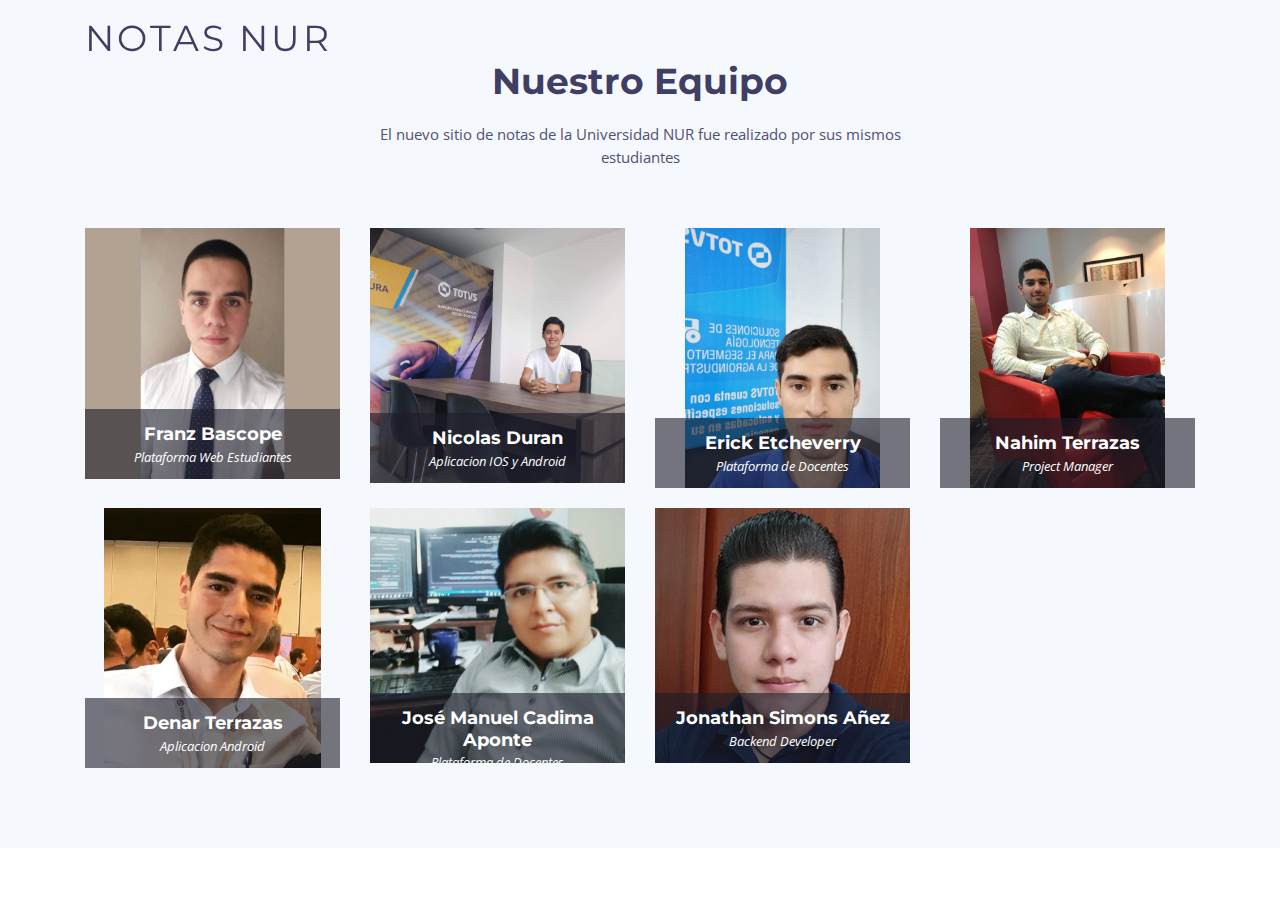
<file: Equipo/index.html>
<!DOCTYPE html>
<html lang="en">

<head>
    <meta charset="utf-8" />
    <title>Equipo</title>
    <meta content="width=device-width, initial-scale=1.0" name="viewport" />
    <meta content="" name="keywords" />
    <meta content="" name="description" />

    <!-- Favicons -->
    <link rel="icon" type="image/png" href="img/nur.png" />
    <link href="img/apple-touch-icon.png" rel="apple-touch-icon" />

    <!-- Google Fonts -->
    <link href="https://fonts.googleapis.com/css?family=Open+Sans:300,300i,400,400i,500,600,700,700i|Montserrat:300,400,500,600,700" rel="stylesheet" />

    <!-- Bootstrap CSS File -->
    <link href="lib/bootstrap/css/bootstrap.min.css" rel="stylesheet" />

    <!-- Libraries CSS Files -->
    <link href="lib/font-awesome/css/font-awesome.min.css" rel="stylesheet" />
    <link href="lib/animate/animate.min.css" rel="stylesheet" />
    <link href="lib/ionicons/css/ionicons.min.css" rel="stylesheet" />
    <link href="lib/owlcarousel/assets/owl.carousel.min.css" rel="stylesheet" />
    <link href="lib/lightbox/css/lightbox.min.css" rel="stylesheet" />

    <!-- Main Stylesheet File -->
    <link href="css/style.css" rel="stylesheet" />

    <!-- =======================================================
    Theme Name: Rapid
    Theme URL: https://bootstrapmade.com/rapid-multipurpose-bootstrap-business-template/
    Author: BootstrapMade.com
    License: https://bootstrapmade.com/license/
  ======================================================= -->
</head>

<body>
    <!--==========================
  Header
  ============================-->
    <header id="header">
        <div class="container">
            <div class="logo float-left">
                <!-- Uncomment below if you prefer to use an image logo -->
                <h1 class="text-light">
                    <a href="#intro" class="scrollto"><span>Notas NUR</span></a>
                </h1>
                <!-- <a href="#header" class="scrollto"><img src="img/logo.png" alt="" class="img-fluid"></a> -->
            </div>
            <!-- .main-nav -->
        </div>
    </header>
    <!-- #header -->

    <!--==========================
    Intro Section
  ============================-->
    <!-- #intro -->

    <main id="main">
        <!--==========================
      Team Section
    ============================-->
        <section id="team" class="section-bg">
            <div class="container">
                <div class="section-header">
                    <h3>Nuestro Equipo</h3>
                    <p>
                        El nuevo sitio de notas de la Universidad NUR fue realizado por sus mismos estudiantes
                    </p>
                </div>

                <div class="row">
                    <div class="col-lg-3 col-md-6 wow fadeInUp">
                        <div class="member">
                            <img src="img/franz2.jpeg" style="max-height: 260px" class="img-fluid" alt="" />
                            <div class="member-info">
                                <div class="member-info-content">
                                    <h4>Franz Bascope</h4>
                                    <span>Plataforma Web Estudiantes</span>
                                    <div class="social">
                                        <a href="mailto:franzbascope123@gmail.com"><i class="fa fa-google-plus"></i
                      ></a>
                                        <a href="https://bo.linkedin.com/in/franz-bascop%C3%A9-jord%C3%A1n-895329185"><i class="fa fa-linkedin"></i
                      ></a>
                                    </div>
                                </div>
                            </div>
                        </div>
                    </div>

                    <div class="col-lg-3 col-md-6 wow fadeInUp" data-wow-delay="0.1s">
                        <div class="member">
                            <img src="img/nico2.jpg" style="max-height: 300px" class="img-fluid" alt="" />
                            <div class="member-info">
                                <div class="member-info-content">
                                    <h4>Nicolas Duran</h4>
                                    <span>Aplicacion IOS y Android</span>
                                    <div class="social">
                                        <a href="mailto:kevinduran@outlook.com"><i class="fa fa-google-plus"></i
                      ></a>
                                    </div>
                                </div>
                            </div>
                        </div>
                    </div>

                    <div class="col-lg-3 col-md-6 wow fadeInUp" data-wow-delay="0.2s">
                        <div class="member">
                            <img src="img/erick.jpeg" style="max-height: 260px" class="img-fluid" alt="" />
                            <div class="member-info">
                                <div class="member-info-content">
                                    <h4>Erick Etcheverry</h4>
                                    <span>Plataforma de Docentes</span>
                                    <div class="social">
                                        <a href="mailto:sc.etcheverryco@gmail.com"><i class="fa fa-google-plus"></i
                      ></a>
                                        <a href="https://www.linkedin.com/in/erick-etcheverry-b5a262124"><i class="fa fa-linkedin"></i
                      ></a>
                                    </div>
                                </div>
                            </div>
                        </div>
                    </div>

                    <div class="col-lg-3 col-md-6 wow fadeInUp" data-wow-delay="0.3s">
                        <div class="member">
                            <img src="img/nahim.jpeg" style="max-height: 260px" class="img-fluid" alt="" />
                            <div class="member-info">
                                <div class="member-info-content">
                                    <h4>Nahim Terrazas</h4>
                                    <span>Project Manager</span>
                                    <div class="social">
                                        <a href="mailto:nahim.parada@totvs.com.br"><i class="fa fa-google-plus"></i
                      ></a>
                                        <a href="https://www.linkedin.com/in/nahim-dhaney-terrazas-parada-3b4b14139"><i class="fa fa-linkedin"></i
                      ></a>
                                    </div>
                                </div>
                            </div>
                        </div>
                    </div>
                    <div class="col-lg-3 col-md-6 wow fadeInUp" data-wow-delay="0.3s">
                        <div class="member">
                            <img src="img/denar.jpeg" style="max-height: 260px;" class="img-fluid" alt="" />
                            <div class="member-info">
                                <div class="member-info-content">
                                    <h4>Denar Terrazas</h4>
                                    <span>Aplicacion Android</span>
                                    <div class="social">
                                        <a href="mailto:denartp@gmail.com"><i class="fa fa-google-plus"></i
                      ></a>
                                        <a href="https://www.linkedin.com/in/denar-terrazas-parada-b4897317b/"><i class="fa fa-linkedin"></i
                      ></a>
                                    </div>
                                </div>
                            </div>
                        </div>
                    </div>
                    <div class="col-lg-3 col-md-6 wow fadeInUp" data-wow-delay="0.3s">
                        <div class="member">
                            <img src="img/cadima2.jpeg" style="max-height: 260px;" class="img-fluid" alt="" />
                            <div class="member-info">
                                <div class="member-info-content">
                                    <h4>José Manuel Cadima Aponte</h4>
                                    <span>Plataforma de Docentes</span>
                                    <div class="social">
                                        <a href="mailto:jose75684847@gmail.com"><i class="fa fa-google-plus"></i
                      ></a>
                                        <a href="https://www.linkedin.com/in/jos%C3%A9-manuel-cadima-aponte-a070a4185/"><i class="fa fa-linkedin"></i
                      ></a>
                                    </div>
                                </div>
                            </div>
                        </div>
                    </div>
                    <div class="col-lg-3 col-md-6 wow fadeInUp" data-wow-delay="0.3s">
                        <div class="member">
                            <img src="img/simon.jpeg" style="max-height: 260px;" class="img-fluid" alt="" />
                            <div class="member-info">
                                <div class="member-info-content">
                                    <h4>Jonathan Simons Añez</h4>
                                    <span>Backend Developer</span>
                                    <div class="social">
                                        <a href="mailto:jsimons@nur.edu"><i class="fa fa-google-plus"></i
                      ></a>
                                        <a href="https://www.linkedin.com/in/jonathan-simons-84418318a/"><i class="fa fa-linkedin"></i
                      ></a>
                                    </div>
                                </div>
                            </div>
                        </div>
                    </div>
                </div>
            </div>
        </section>
        <!-- #team -->
    </main>

    <a href="#" class="back-to-top"><i class="fa fa-chevron-up"></i></a>
    <!-- Uncomment below i you want to use a preloader -->
    <!-- <div id="preloader"></div> -->

    <!-- JavaScript Libraries -->
    <script src="lib/jquery/jquery.min.js"></script>
    <script src="lib/jquery/jquery-migrate.min.js"></script>
    <script src="lib/bootstrap/js/bootstrap.bundle.min.js"></script>
    <script src="lib/easing/easing.min.js"></script>
    <script src="lib/mobile-nav/mobile-nav.js"></script>
    <script src="lib/wow/wow.min.js"></script>
    <script src="lib/waypoints/waypoints.min.js"></script>
    <script src="lib/counterup/counterup.min.js"></script>
    <script src="lib/owlcarousel/owl.carousel.min.js"></script>
    <script src="lib/isotope/isotope.pkgd.min.js"></script>
    <script src="lib/lightbox/js/lightbox.min.js"></script>
    <!-- Contact Form JavaScript File -->
    <script src="contactform/contactform.js"></script>

    <!-- Template Main Javascript File -->
    <script src="js/main.js"></script>
</body>

</html>
</file>
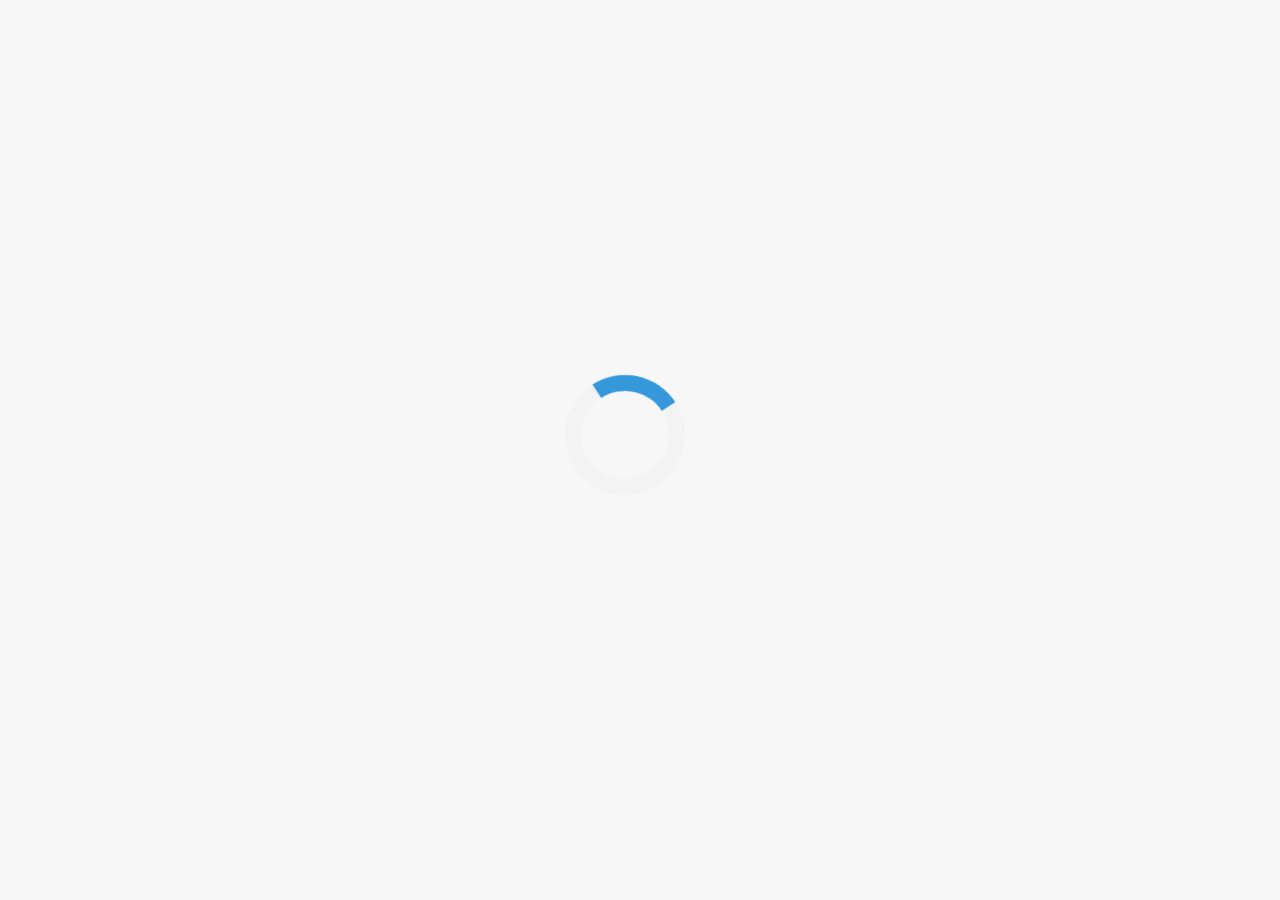
<file: adminSite/compinscripcion.html>
<!DOCTYPE html>
<html>

<head>
    <meta charset="UTF-8">
    <meta name="viewport" content="width=device-width, initial-scale=1.0">
    <meta http-equiv="X-UA-Compatible" content="ie=edge">

    <title>Comprobante de inscripción</title>

    <link rel="icon" type="image/png" href="assets/img/nur.png">

    <link rel="stylesheet" href="../assets/sweetalert2/sweetalert2.min.css">
    <!-- Bootstrap core CSS     -->
    <link href="assets/css/bootstrap.min.css" rel="stylesheet" />

    <style>
        .tabla_1 td {
            padding: 10px;
        }
        
        .tabla_1 th {
            padding: 5px 10px;
        }
        
        .tabla_1 tr:first-child,
        .tabla_1 tr:first-child td {
            border: 1px solid black;
        }
        
        .tablamaterias th,
        .tablamaterias td {
            padding: 5px;
            font-size: 10px;
        }
        
        .horario_td {
            min-width: 80px;
        }
        
        .docente_td {
            min-width: 180px;
        }
        
        .inicla {
            width: 100%;
            margin: 1px;
            padding: 5px;
            border: 1px solid black;
            box-shadow: 3px 3px;
        }
        
        body {
            background-color: #1E1E1E;
        }
        
        .contenedor {
            display: none;
            padding: 15px;
            width: 765px;
            min-height: 900px;
            margin: 0px auto;
            background-color: white;
            border-radius: 2px;
        }
        
        @media print {
            .print_btn {
                display: none;
            }
        }
        
        .loader {
            display: none;
            position: absolute;
            left: 50%;
            top: 50%;
            z-index: 1;
            width: 150px;
            height: 150px;
            margin: -75px 0 0 -75px;
            border: 16px solid #f3f3f3;
            border-radius: 50%;
            border-top: 16px solid #3498db;
            width: 120px;
            height: 120px;
            -webkit-animation: spin 2s linear infinite;
            animation: spin 2s linear infinite;
        }
        
        @keyframes spin {
            0% {
                transform: rotate(0deg);
            }
            100% {
                transform: rotate(360deg);
            }
        }
    </style>
</head>

<body>
    <div class="loader"></div>
    <div class="contenedor">


        <div style="display: flex; ">
            <div style="text-align: center; width: 200px; border-right: 3px solid black;border-bottom: 3px solid black; ">
                UNIVERSIDAD NUR <br> DPTO. DE REGISTROS
            </div>
            <div style="width: 100px; margin-left:auto ;margin-right: 0;margin-top: 0; ">
                <span class="fechaactual ">...</span><br>
                <span class="horaactual ">...</span>
            </div>
        </div>

        <div style="margin-top: 30px; ">
            <a class="print_btn" onclick="javascript:window.print() " style="width: 40px; float: left; ">
                <img class='imgPrint' src="../adminSite/assets/img/print.png " width="100% ">
            </a>
            <h3 class="text-center ">COMPROBANTE DE INSCRIPCIÓN</h3>
        </div>

        <div style="margin-top: 30px; ">
            <table class="tabla_1 " style="width: 100%; ">
                <tr>
                    <td><span class="nroregistro">...</span></td>
                    <td><span class="nombrecompleto">...</span></td>
                    <td><span class="carrera">...</span></td>
                    <td><span class="periodo">...</span></td>
                    <td><span class="fecharegistro">...</span></td>
                </tr>
                <tr>
                    <th>Registro</th>
                    <th>Apellido(s) y Nombre(s)</th>
                    <th>Carrera</th>
                    <th>Periodo</th>
                    <th>Fecha de Registro</th>
                </tr>
            </table>
        </div>

        <div>
            <p style="border: 1px solid black;padding-left: 2px; ">
                <b> Horas de Servicio:</b> <span class="horasservicio ">...</span></p>
        </div>

        <div>
            <table class="tablamaterias" style="width: 100%; ">
                <thead>
                    <tr style="border-bottom: 2px solid black; ">
                        <th>Cent.</th>
                        <th>Gr.</th>
                        <th>Materia</th>
                        <th>Docente</th>
                        <th>Sem.</th>
                        <th>Mod.</th>
                        <th>Dias</th>
                        <th>Horario</th>
                        <th>Aula</th>
                        <th>Inicio clases</th>
                    </tr>
                </thead>
                <tbody>
                    <!-- <tr>
                        <td>010</td>
                        <td>A1</td>
                        <td>Matematica Financiera III</td>
                        <td>HUSTADO, KARIN ROMINA</td>
                        <td>SA</td>
                        <td>A</td>
                        <td>16:15 - 18:45</td>
                        <td>S/A</td>
                        <td>V</td>
                        <td><span class="inicla ">14/08/2021</span></td>
                    </tr> -->
                </tbody>
            </table>
        </div>

        <div style="margin-top: 30px; ">
            <div style="display: flex;font-size: 18px; ">
                <div style="padding-right: 16px; ">
                    <b>IMPORTANTE: </b>
                </div>
                <div>
                    La Asistencia será controlada desde el primer día de clases, ver recuadro de "INICIO CLASES " en cada una de las materias que registró y su modalidad.
                </div>
            </div>
        </div>

        <div style="margin-top: 30px; ">
            <div style="display: flex; ">
                <div style="width: 33%; "><b>Celular: </b><span class="celular">...</span></div>
                <div style="width: 33%; "><b>Telf. Fijo: </b><span class="telffijo">...</span></div>
                <div style="width: 33%; "><b>Email: </b><span class="email">...</span></div>
            </div>
            <div style="display: flex; ">
                <div style="width: 70%; "><b>Dirección: </b><span class="direccion">...</span></div>
                <div style="width: 30%; "><b>Telf. Oficina: </b>...................</span>
                </div>
            </div>
        </div>

    </div>
    <script src="assets/js/jquery.3.2.1.min.js " type="text/javascript "></script>
    <script src="assets/js/compinscripcion.js"></script>
</body>

</html>
</file>
<file: Equipo/css/style.css>
/*
  Theme Name: Rapid
  Theme URL: https://bootstrapmade.com/rapid-multipurpose-bootstrap-business-template/
  Author: BootstrapMade.com
  License: https://bootstrapmade.com/license/
*/

/*--------------------------------------------------------------
# General
--------------------------------------------------------------*/

body {
  background: #fff;
  color: #444;
  font-family: "Open Sans", sans-serif;
}

a {
  color: #1bb1dc;
  transition: 0.5s;
}

a:hover,
a:active,
a:focus {
  color: #0a98c0;
  outline: none;
  text-decoration: none;
}

p {
  padding: 0;
  margin: 0 0 30px 0;
}

h1,
h2,
h3,
h4,
h5,
h6 {
  font-family: "Montserrat", sans-serif;
  font-weight: 400;
  margin: 0 0 20px 0;
  padding: 0;
}

/* Back to top button */

.back-to-top {
  position: fixed;
  display: none;
  background: #1bb1dc;
  color: #fff;
  width: 44px;
  height: 44px;
  text-align: center;
  line-height: 1;
  font-size: 16px;
  border-radius: 50%;
  right: 15px;
  bottom: 15px;
  transition: background 0.5s;
  z-index: 11;
}

.back-to-top i {
  padding-top: 12px;
  color: #fff;
}

/* Prelaoder */

#preloader {
  position: fixed;
  top: 0;
  left: 0;
  right: 0;
  bottom: 0;
  z-index: 9999;
  overflow: hidden;
  background: #fff;
}

#preloader:before {
  content: "";
  position: fixed;
  top: calc(50% - 30px);
  left: calc(50% - 30px);
  border: 6px solid #f2f2f2;
  border-top: 6px solid #1bb1dc;
  border-radius: 50%;
  width: 60px;
  height: 60px;
  -webkit-animation: animate-preloader 1s linear infinite;
  animation: animate-preloader 1s linear infinite;
}

@-webkit-keyframes animate-preloader {
  0% {
    -webkit-transform: rotate(0deg);
    transform: rotate(0deg);
  }

  100% {
    -webkit-transform: rotate(360deg);
    transform: rotate(360deg);
  }
}

@keyframes animate-preloader {
  0% {
    -webkit-transform: rotate(0deg);
    transform: rotate(0deg);
  }

  100% {
    -webkit-transform: rotate(360deg);
    transform: rotate(360deg);
  }
}

/*--------------------------------------------------------------
# Top Bar
--------------------------------------------------------------*/

#topbar {
  padding: 0 0 10px 0;
  font-size: 14px;
  transition: all 0.5s;
}

#topbar .social-links {
  text-align: right;
}

#topbar .social-links a {
  color: #535074;
  padding: 4px 12px;
  display: inline-block;
  line-height: 1px;
}

#topbar .social-links a:hover {
  color: #1bb1dc;
}

#topbar .social-links a:first-child {
  border-left: 0;
}

/*--------------------------------------------------------------
# Header
--------------------------------------------------------------*/

#header {
  height: 110px;
  transition: all 0.5s;
  z-index: 997;
  transition: all 0.5s;
  padding: 20px 0;
  position: fixed;
  left: 0;
  top: 0;
  right: 0;
  transition: all 0.5s;
  z-index: 997;
}

#header.header-scrolled,
#header.header-pages {
  height: 70px;
  padding: 15px 0;
  background-color: #fff;
  box-shadow: 0px 0px 30px rgba(127, 137, 161, 0.3);
}

#header.header-scrolled #topbar,
#header.header-pages #topbar {
  display: none;
}

#header .logo h1 {
  font-size: 36px;
  margin: 0;
  padding: 0;
  line-height: 1;
  font-weight: 400;
  letter-spacing: 3px;
  text-transform: uppercase;
}

#header .logo h1 a,
#header .logo h1 a:hover {
  color: #413e66;
  text-decoration: none;
}

#header .logo img {
  padding: 0;
  margin: 7px 0;
  max-height: 26px;
}

.main-pages {
  margin-top: 60px;
}

/*--------------------------------------------------------------
# Intro Section
--------------------------------------------------------------*/

#intro {
  width: 100%;
  height: 100vh;
  position: relative;
  background: #f5f8fd url("../img/intro-bg.jpg") center top no-repeat;
  background-size: cover;
}

#intro .intro-info h2 {
  color: #413e66;
  margin-bottom: 40px;
  font-size: 48px;
  font-weight: 700;
}

#intro .intro-info h2 span {
  color: #1bb1dc;
}

#intro .intro-info .btn-get-started,
#intro .intro-info .btn-services {
  font-family: "Montserrat", sans-serif;
  font-size: 13px;
  font-weight: 600;
  text-transform: uppercase;
  letter-spacing: 1px;
  display: inline-block;
  padding: 10px 32px;
  border-radius: 4px;
  transition: 0.5s;
  color: #fff;
  background: #1bb1dc;
  color: #fff;
}

#intro .intro-info .btn-get-started:hover,
#intro .intro-info .btn-services:hover {
  background: #0a98c0;
}

/*--------------------------------------------------------------
# Navigation Menu
--------------------------------------------------------------*/

/* Desktop Navigation */

.main-nav {
  /* Drop Down */
  /* Deep Drop Down */
}

.main-nav,
.main-nav * {
  margin: 0;
  padding: 0;
  list-style: none;
}

.main-nav > ul > li {
  position: relative;
  white-space: nowrap;
  float: left;
}

.main-nav a {
  display: block;
  position: relative;
  color: #413e66;
  padding: 10px 15px;
  transition: 0.3s;
  font-size: 14px;
  font-family: "Open Sans", sans-serif;
  text-transform: uppercase;
  font-weight: 600;
}

.main-nav a:hover,
.main-nav .active > a,
.main-nav li:hover > a {
  color: #1bb1dc;
  text-decoration: none;
}

.main-nav .drop-down ul {
  display: block;
  position: absolute;
  left: 0;
  top: calc(100% - 30px);
  z-index: 99;
  opacity: 0;
  visibility: hidden;
  padding: 10px 0;
  background: #fff;
  box-shadow: 0px 0px 30px rgba(127, 137, 161, 0.25);
  transition: ease all 0.3s;
}

.main-nav .drop-down:hover > ul {
  opacity: 1;
  top: 100%;
  visibility: visible;
}

.main-nav .drop-down li {
  min-width: 180px;
  position: relative;
}

.main-nav .drop-down ul a {
  padding: 10px 20px;
  font-size: 14px;
  font-weight: 500;
  text-transform: none;
  color: #065e77;
}

.main-nav .drop-down ul a:hover,
.main-nav .drop-down ul .active > a,
.main-nav .drop-down ul li:hover > a {
  color: #1bb1dc;
}

.main-nav .drop-down > a:after {
  content: "\f107";
  font-family: FontAwesome;
  padding-left: 10px;
}

.main-nav .drop-down .drop-down ul {
  top: 0;
  left: calc(100% - 30px);
}

.main-nav .drop-down .drop-down:hover > ul {
  opacity: 1;
  top: 0;
  left: 100%;
}

.main-nav .drop-down .drop-down > a {
  padding-right: 35px;
}

.main-nav .drop-down .drop-down > a:after {
  content: "\f105";
  position: absolute;
  right: 15px;
}

/* Mobile Navigation */

.mobile-nav {
  position: fixed;
  top: 0;
  bottom: 0;
  z-index: 9999;
  overflow-y: auto;
  left: -260px;
  width: 260px;
  padding-top: 18px;
  background: rgba(40, 38, 70, 0.8);
  transition: 0.4s;
}

.mobile-nav * {
  margin: 0;
  padding: 0;
  list-style: none;
}

.mobile-nav a {
  display: block;
  position: relative;
  color: #fff;
  padding: 10px 20px;
  font-weight: 500;
}

.mobile-nav a:hover,
.mobile-nav .active > a,
.mobile-nav li:hover > a {
  color: #8dc2fa;
  text-decoration: none;
}

.mobile-nav .drop-down > a:after {
  content: "\f078";
  font-family: FontAwesome;
  padding-left: 10px;
  position: absolute;
  right: 15px;
}

.mobile-nav .active.drop-down > a:after {
  content: "\f077";
}

.mobile-nav .drop-down > a {
  padding-right: 35px;
}

.mobile-nav .drop-down ul {
  display: none;
  overflow: hidden;
}

.mobile-nav .drop-down li {
  padding-left: 20px;
}

.mobile-nav-toggle {
  position: fixed;
  right: 0;
  top: 0;
  z-index: 9998;
  border: 0;
  background: none;
  font-size: 24px;
  transition: all 0.4s;
  outline: none !important;
  line-height: 1;
  cursor: pointer;
  text-align: right;
}

.mobile-nav-toggle i {
  margin: 18px 18px 0 0;
  color: #065e77;
}

.mobile-nav-overly {
  width: 100%;
  height: 100%;
  z-index: 9997;
  top: 0;
  left: 0;
  position: fixed;
  background: rgba(40, 38, 70, 0.8);
  overflow: hidden;
  display: none;
}

.mobile-nav-active {
  overflow: hidden;
}

.mobile-nav-active .mobile-nav {
  left: 0;
}

.mobile-nav-active .mobile-nav-toggle i {
  color: #fff;
}

/*--------------------------------------------------------------
# Sections
--------------------------------------------------------------*/

/* Sections Header
--------------------------------*/

.section-header h3 {
  font-size: 36px;
  color: #413e66;
  text-align: center;
  font-weight: 700;
  position: relative;
  font-family: "Montserrat", sans-serif;
}

.section-header p {
  text-align: center;
  margin: auto;
  font-size: 15px;
  padding-bottom: 60px;
  color: #535074;
  width: 50%;
}

/* Section with background
--------------------------------*/

.section-bg {
  background: #f5f8fd;
}

/* About Us Section
--------------------------------*/

#about {
  padding: 80px 0;
}

#about .about-content {
  padding-top: 40px;
}

#about .about-content h2 {
  color: #413e66;
  font-family: "Montserrat", sans-serif;
  font-weight: 700;
}

#about .about-content h3 {
  color: #696592;
  font-weight: 400;
  font-size: 22px;
  font-style: italic;
}

#about .about-content ul {
  list-style: none;
  padding: 0;
}

#about .about-content ul li {
  padding-bottom: 10px;
}

#about .about-content ul li i {
  font-size: 20px;
  padding-right: 4px;
  color: #1bb1dc;
}

#about .about-img {
  position: relative;
  margin: 30px 30px 30px 30px;
}

#about .about-img img {
  width: 100%;
  border: 8px solid #fff;
  transition: .5s;
}

#about .about-img img:hover {
  width: 100%;
  -webkit-transform: scale(1.03);
  transform: scale(1.03);
}

#about .about-img::before {
  position: absolute;
  left: -31px;
  top: -30px;
  width: 90%;
  height: 92%;
  z-index: -1;
  content: '';
  background-color: #ebf1fa;
  transition: .5s;
}

#about .about-img::after {
  position: absolute;
  right: -31px;
  bottom: -30px;
  width: 90%;
  height: 92%;
  z-index: -1;
  content: '';
  background-color: #ebf1fa;
  transition: .5s;
}

/* Services Section
--------------------------------*/

#services {
  padding: 60px 0 40px 0;
}

#services .box {
  padding: 30px;
  position: relative;
  overflow: hidden;
  border-radius: 10px;
  margin: 0 10px 40px 10px;
  background: #fff;
  box-shadow: 0 10px 29px 0 rgba(68, 88, 144, 0.1);
  transition: all 0.3s ease-in-out;
  text-align: center;
}

#services .box:hover {
  -webkit-transform: scale(1.1);
  transform: scale(1.1);
}

#services .icon {
  margin: 0 auto 15px auto;
  padding-top: 12px;
  display: inline-block;
  text-align: center;
  border-radius: 50%;
  width: 60px;
  height: 60px;
}

#services .icon i {
  font-size: 36px;
  line-height: 1;
}

#services .title {
  font-weight: 700;
  margin-bottom: 15px;
  font-size: 18px;
}

#services .title a {
  color: #111;
}

#services .box:hover .title a {
  color: #1bb1dc;
}

#services .description {
  font-size: 14px;
  line-height: 28px;
  margin-bottom: 0;
  text-align: left;
}

/* Why Us Section
--------------------------------*/

#why-us {
  padding: 60px 0;
}

#why-us .why-us-content .features {
  margin: 0 0 15px 0;
  padding: 0;
  transition: 0.3s ease-in-out;
}

#why-us .why-us-content .features i {
  font-size: 36px;
  float: left;
}

#why-us .why-us-content .features h4 {
  font-size: 24px;
  font-weight: 600;
  margin-left: 56px;
  color: #413e66;
  margin-bottom: 5px;
}

#why-us .why-us-content .features p {
  font-size: 16px;
  margin-left: 56px;
  color: #555186;
}

#why-us .counters {
  padding-top: 40px;
}

#why-us .counters span {
  font-family: "Montserrat", sans-serif;
  font-weight: bold;
  font-size: 48px;
  display: block;
  color: #555186;
}

#why-us .counters p {
  padding: 0;
  margin: 0 0 20px 0;
  font-family: "Montserrat", sans-serif;
  font-size: 14px;
  color: #8a87b6;
}

/* Call To Action Section
--------------------------------*/

#call-to-action {
  background: #2d2b46;
  background-size: cover;
  padding: 40px 0;
}

#call-to-action .cta-title {
  color: #fff;
  font-size: 28px;
  font-weight: 700;
}

#call-to-action .cta-text {
  color: #fff;
}

#call-to-action .cta-btn {
  font-family: "Montserrat", sans-serif;
  font-weight: 700;
  font-size: 16px;
  letter-spacing: 1px;
  display: inline-block;
  padding: 8px 26px;
  border-radius: 3px;
  transition: 0.5s;
  margin: 10px;
  border: 3px solid #fff;
  color: #fff;
}

#call-to-action .cta-btn:hover {
  background: #1bb1dc;
  border: 3px solid #1bb1dc;
}

/* Features Section
--------------------------------*/

#features {
  padding: 80px 0;
}

#features h4 {
  font-weight: 600;
  font-size: 24px;
}

/* Portfolio Section
--------------------------------*/

#portfolio {
  padding: 60px 0;
}

#portfolio #portfolio-flters {
  padding: 0;
  margin: 5px 0 35px 0;
  list-style: none;
  text-align: center;
}

#portfolio #portfolio-flters li {
  cursor: pointer;
  margin: 15px 15px 15px 0;
  display: inline-block;
  padding: 6px 10px;
  font-size: 16px;
  line-height: 20px;
  color: #413e66;
  margin-bottom: 5px;
  transition: all 0.3s ease-in-out;
}

#portfolio #portfolio-flters li:hover,
#portfolio #portfolio-flters li.filter-active {
  color: #1bb1dc;
}

#portfolio #portfolio-flters li:last-child {
  margin-right: 0;
}

#portfolio .portfolio-item {
  position: relative;
  overflow: hidden;
  margin-bottom: 30px;
}

#portfolio .portfolio-item .portfolio-wrap {
  overflow: hidden;
  position: relative;
  margin: 0;
}

#portfolio .portfolio-item .portfolio-wrap:hover img {
  opacity: 0.4;
  transition: 0.3s;
}

#portfolio .portfolio-item .portfolio-wrap .portfolio-info {
  position: absolute;
  top: 0;
  right: 0;
  bottom: 0;
  left: 0;
  display: -webkit-box;
  display: -webkit-flex;
  display: -ms-flexbox;
  display: flex;
  -webkit-box-pack: center;
  -webkit-justify-content: center;
  -ms-flex-pack: center;
  justify-content: center;
  -webkit-box-align: center;
  -webkit-align-items: center;
  -ms-flex-align: center;
  align-items: center;
  -webkit-box-orient: vertical;
  -webkit-box-direction: normal;
  -webkit-flex-direction: column;
  -ms-flex-direction: column;
  flex-direction: column;
  text-align: center;
  opacity: 0;
  transition: 0.2s linear;
}

#portfolio .portfolio-item .portfolio-wrap .portfolio-info h4 {
  font-size: 22px;
  line-height: 1px;
  font-weight: 700;
  margin-bottom: 14px;
  padding-bottom: 0;
}

#portfolio .portfolio-item .portfolio-wrap .portfolio-info h4 a {
  color: #fff;
}

#portfolio .portfolio-item .portfolio-wrap .portfolio-info h4 a:hover {
  color: #1bb1dc;
}

#portfolio .portfolio-item .portfolio-wrap .portfolio-info p {
  padding: 0;
  margin: 0;
  color: #f8fcff;
  font-weight: 500;
  font-size: 14px;
  text-transform: uppercase;
}

#portfolio .portfolio-item .portfolio-wrap .portfolio-info .link-preview,
#portfolio .portfolio-item .portfolio-wrap .portfolio-info .link-details {
  display: inline-block;
  line-height: 1;
  text-align: center;
  width: 36px;
  height: 36px;
  background: #1bb1dc;
  border-radius: 50%;
  margin: 10px 4px 0 4px;
}

#portfolio .portfolio-item .portfolio-wrap .portfolio-info .link-preview i,
#portfolio .portfolio-item .portfolio-wrap .portfolio-info .link-details i {
  padding-top: 6px;
  font-size: 22px;
  color: #fff;
}

#portfolio .portfolio-item .portfolio-wrap .portfolio-info .link-preview:hover,
#portfolio .portfolio-item .portfolio-wrap .portfolio-info .link-details:hover {
  background: #42c3e8;
}

#portfolio .portfolio-item .portfolio-wrap .portfolio-info .link-preview:hover i,
#portfolio .portfolio-item .portfolio-wrap .portfolio-info .link-details:hover i {
  color: #fff;
}

#portfolio .portfolio-item .portfolio-wrap:hover {
  background: #282646;
}

#portfolio .portfolio-item .portfolio-wrap:hover .portfolio-info {
  opacity: 1;
}

/* Testimonials Section
--------------------------------*/

#testimonials {
  padding: 60px 0;
}

#testimonials .section-header {
  margin-bottom: 40px;
}

#testimonials .testimonial-item .testimonial-img {
  width: 120px;
  border-radius: 50%;
  border: 4px solid #fff;
  float: left;
}

#testimonials .testimonial-item h3 {
  font-size: 20px;
  font-weight: bold;
  margin: 10px 0 5px 0;
  color: #111;
  margin-left: 140px;
}

#testimonials .testimonial-item h4 {
  font-size: 14px;
  color: #999;
  margin: 0 0 15px 0;
  margin-left: 140px;
}

#testimonials .testimonial-item p {
  font-style: italic;
  margin: 0 0 15px 140px;
}

#testimonials .owl-nav,
#testimonials .owl-dots {
  margin-top: 5px;
  text-align: center;
}

#testimonials .owl-dot {
  display: inline-block;
  margin: 0 5px;
  width: 12px;
  height: 12px;
  border-radius: 50%;
  background-color: #ddd;
}

#testimonials .owl-dot.active {
  background-color: #1bb1dc;
}

/* Team Section
--------------------------------*/

#team {
  padding: 60px 0;
}

#team .member {
  text-align: center;
  margin-bottom: 20px;
  position: relative;
  overflow: hidden;
}

#team .member .member-info {
  display: -webkit-box;
  display: -webkit-flex;
  display: -ms-flexbox;
  display: flex;
  -webkit-box-pack: center;
  -webkit-justify-content: center;
  -ms-flex-pack: center;
  justify-content: center;
  -webkit-box-align: center;
  -webkit-align-items: center;
  -ms-flex-align: center;
  align-items: center;
  position: absolute;
  bottom: 0;
  left: 0;
  right: 0;
  transition: 0.2s;
  padding: 15px 0;
  background: rgba(29, 28, 41, 0.6);
}

#team .member .member-info-content {
  transition: margin 0.2s;
  height: 40px;
  transition: height 0.4s;
}

#team .member:hover .member-info {
  transition: 0.4s;
}

#team .member:hover .member-info-content {
  height: 80px;
}

#team .member h4 {
  font-weight: 700;
  margin-bottom: 2px;
  font-size: 18px;
  color: #fff;
}

#team .member span {
  font-style: italic;
  display: block;
  font-size: 13px;
  color: #fff;
}

#team .member .social {
  margin-top: 15px;
}

#team .member .social a {
  transition: none;
  color: #fff;
}

#team .member .social a:hover {
  color: #1bb1dc;
}

#team .member .social i {
  font-size: 18px;
  margin: 0 2px;
}

/* Clients Section
--------------------------------*/

#clients {
  padding: 60px 0;
}

#clients img {
  max-width: 80%;
  opacity: 0.5;
  transition: 0.3s;
  padding: 15px 0;
}

#clients img:hover {
  opacity: 1;
}

#clients .owl-nav,
#clients .owl-dots {
  margin-top: 5px;
  text-align: center;
}

#clients .owl-dot {
  display: inline-block;
  margin: 0 5px;
  width: 12px;
  height: 12px;
  border-radius: 50%;
  background-color: #ddd;
}

#clients .owl-dot.active {
  background-color: #1bb1dc;
}

/* Pricing Section
--------------------------------*/

#pricing {
  padding: 80px 0;
}

#pricing .card {
  border: 0;
  border-radius: 0px;
  box-shadow: 0 3px 0px 0 rgba(65, 62, 102, 0.08);
  transition: all .3s ease-in-out;
  padding: 36px 0;
  position: relative;
}

#pricing .card:after {
  content: '';
  position: absolute;
  top: 0;
  left: 0;
  width: 0%;
  height: 5px;
  background-color: #1bb1dc;
  transition: 0.5s;
}

#pricing .card:hover {
  -webkit-transform: scale(1.05);
  transform: scale(1.05);
  box-shadow: 0 20px 35px 0 rgba(0, 0, 0, 0.08);
}

#pricing .card:hover:after {
  width: 100%;
}

#pricing .card .card-header {
  background-color: white;
  border-bottom: 0px;
  -moz-text-align-last: center;
  text-align-last: center;
}

#pricing .card .card-title {
  margin-bottom: 16px;
  color: #535074;
}

#pricing .card .card-block {
  padding-top: 0;
  text-align: center;
}

#pricing .card .list-group-item {
  border: 0px;
  padding: 6px;
  color: #413e66;
  font-weight: 300;
}

#pricing .card h3 {
  font-size: 64px;
  margin-bottom: 0px;
  color: #535074;
}

#pricing .card h3 .currency {
  font-size: 30px;
  position: relative;
  font-weight: 400;
  top: -30px;
  letter-spacing: 0px;
}

#pricing .card h3 .period {
  font-size: 16px;
  color: #6c67a3;
  letter-spacing: 0px;
}

#pricing .card .list-group {
  margin-bottom: 15px;
}

#pricing .card .btn {
  text-transform: uppercase;
  font-size: 13px;
  font-weight: 500;
  color: #5f5b96;
  border-radius: 0;
  padding: 10px 24px;
  letter-spacing: 1px;
  border-radius: 3px;
  display: inline-block;
  background: #1bb1dc;
  color: #fff;
}

#pricing .card .btn:hover {
  background: #0a98c0;
}

/* Frequently Asked Questions Section
--------------------------------*/

#faq {
  padding: 60px 0;
  overflow: hidden;
}

#faq #faq-list {
  padding: 0;
  list-style: none;
}

#faq #faq-list li {
  border-bottom: 1px solid #ebebeb;
}

#faq #faq-list a {
  padding: 22px 0;
  display: block;
  position: relative;
  font-family: "Montserrat", sans-serif;
  font-size: 20px;
  line-height: 1;
  font-weight: 400;
  padding-right: 20px;
}

#faq #faq-list i {
  font-size: 24px;
  position: absolute;
  right: 0;
  top: 20px;
}

#faq #faq-list p {
  margin-bottom: 20px;
}

#faq #faq-list a.collapse {
  color: #1bb1dc;
}

#faq #faq-list a.collapsed {
  color: #000;
}

#faq #faq-list a.collapsed i::before {
  content: "\f2c7" !important;
}

/*--------------------------------------------------------------
# Footer
--------------------------------------------------------------*/

#footer {
  padding: 0 0 30px 0;
  font-size: 14px;
  background: #fff;
}

#footer .footer-top {
  padding: 60px 0 30px 0;
  background: #f5f8fd;
}

#footer .footer-top .footer-info {
  margin-bottom: 30px;
}

#footer .footer-top .footer-info h3 {
  font-size: 34px;
  margin: 0 0 20px 0;
  padding: 2px 0 2px 0;
  line-height: 1;
  font-family: "Montserrat", sans-serif;
  color: #413e66;
  font-weight: 400;
  letter-spacing: 3px;
  text-transform: uppercase;
}

#footer .footer-top .footer-info p {
  font-size: 13px;
  line-height: 24px;
  margin-bottom: 0;
  font-family: "Montserrat", sans-serif;
  color: #535074;
}

#footer .footer-top .social-links a {
  font-size: 18px;
  display: inline-block;
  background: #1bb1dc;
  color: #fff;
  line-height: 1;
  padding: 8px 0;
  margin-right: 4px;
  border-radius: 50%;
  text-align: center;
  width: 36px;
  height: 36px;
  transition: 0.3s;
}

#footer .footer-top .social-links a:hover {
  background: #0a98c0;
  color: #fff;
}

#footer .footer-top h4 {
  font-size: 14px;
  font-weight: bold;
  color: #413e66;
  text-transform: uppercase;
  position: relative;
  padding-bottom: 10px;
}

#footer .footer-top .footer-links {
  margin-bottom: 30px;
}

#footer .footer-top .footer-links ul {
  list-style: none;
  padding: 0;
  margin: 0;
}

#footer .footer-top .footer-links ul li {
  padding: 8px 0;
}

#footer .footer-top .footer-links ul li:first-child {
  padding-top: 0;
}

#footer .footer-top .footer-links ul a {
  color: #696592;
}

#footer .footer-top .footer-links ul a:hover {
  color: #1bb1dc;
}

#footer .footer-top .footer-contact {
  margin-bottom: 30px;
}

#footer .footer-top .footer-contact p {
  line-height: 26px;
}

#footer .footer-top .footer-newsletter {
  margin-bottom: 30px;
}

#footer .footer-top .footer-newsletter input[type="email"] {
  border: 0;
  padding: 6px 8px;
  width: 65%;
  border: 1px solid #d9dde6;
}

#footer .footer-top .footer-newsletter input[type="submit"] {
  background: #1bb1dc;
  border: 1px solid #1bb1dc;
  width: 35%;
  padding: 6px 0;
  text-align: center;
  color: #fff;
  transition: 0.3s;
  cursor: pointer;
}

#footer .footer-top .footer-newsletter input[type="submit"]:hover {
  background: #0a98c0;
}

#footer .footer-top .form .form-group {
  margin-bottom: 15px;
}

#footer .footer-top .form #sendmessage {
  color: #fff;
  background: #1bb1dc;
  display: none;
  text-align: center;
  padding: 15px;
  font-weight: 600;
  margin-bottom: 15px;
}

#footer .footer-top .form #errormessage {
  color: #fff;
  display: none;
  background: red;
  text-align: center;
  padding: 15px;
  font-weight: 600;
  margin-bottom: 15px;
}

#footer .footer-top .form #sendmessage.show,
#footer .footer-top .form #errormessage.show,
#footer .footer-top .form .show {
  display: block;
}

#footer .footer-top .form .validation {
  color: red;
  display: none;
  margin: 0 0 20px;
  font-weight: 400;
  font-size: 13px;
}

#footer .footer-top .form label {
  color: #413e66;
  font-weight: 500;
}

#footer .footer-top .form input,
#footer .footer-top .form textarea {
  border-radius: 0;
  box-shadow: none;
  border: 1px solid #dce1ec;
  font-size: 14px;
}

#footer .footer-top .form input::-webkit-input-placeholder,
#footer .footer-top .form textarea::-webkit-input-placeholder {
  color: #a2a0bd;
}

#footer .footer-top .form input::-moz-placeholder,
#footer .footer-top .form textarea::-moz-placeholder {
  color: #a2a0bd;
}

#footer .footer-top .form input:-ms-input-placeholder,
#footer .footer-top .form textarea:-ms-input-placeholder {
  color: #a2a0bd;
}

#footer .footer-top .form input::placeholder,
#footer .footer-top .form textarea::placeholder {
  color: #a2a0bd;
}

#footer .footer-top .form button[type="submit"] {
  background: #1bb1dc;
  border: 0;
  border-radius: 3px;
  padding: 8px 30px;
  color: #fff;
  transition: 0.3s;
}

#footer .footer-top .form button[type="submit"]:hover {
  background: #0a98c0;
  cursor: pointer;
}

#footer .copyright {
  text-align: center;
  padding-top: 30px;
  color: #535074;
  font-size: 15px;
}

#footer .credits {
  text-align: center;
  font-size: 14px;
  padding-top: 4px;
  color: #8582a8;
}

#footer .credits a {
  color: #1bb1dc;
}

#footer .credits a:hover {
  color: #0a98c0;
}

/*--------------------------------------------------------------
# Responsive Media Queries
--------------------------------------------------------------*/

@media (min-width: 991px) {
  #call-to-action .cta-btn-container {
    display: -webkit-box;
    display: -webkit-flex;
    display: -ms-flexbox;
    display: flex;
    -webkit-box-align: center;
    -webkit-align-items: center;
    -ms-flex-align: center;
    align-items: center;
    -webkit-box-pack: end;
    -webkit-justify-content: flex-end;
    -ms-flex-pack: end;
    justify-content: flex-end;
  }
}

@media (min-width: 992px) {
  #intro .intro-info {
    padding-top: 80px;
  }

  #testimonials .testimonial-item p {
    width: 80%;
  }
}

@media (max-width: 991px) {
  #topbar {
    display: none;
  }

  #header {
    height: 70px;
    padding: 15px 0;
  }

  #header .logo h1 {
    font-size: 28px;
    padding: 8px 0;
  }

  #why-us .why-us-content {
    padding-top: 30px;
  }

  #pricing {
    padding-bottom: 30px;
  }

  #pricing .card {
    margin-bottom: 50px;
  }
}

@media (max-width: 768px) {
  .back-to-top {
    bottom: 15px;
  }

  #faq #faq-list a {
    font-size: 18px;
  }

  #faq #faq-list i {
    top: 13px;
  }
}

@media (max-width: 767px) {
  #intro {
    height: auto;
    padding: 80px 0 60px 0;
  }

  #intro .container {
    height: auto !important;
  }

  #intro .intro-img {
    width: 80%;
  }

  #intro .intro-info {
    text-align: center;
    padding-top: 40px;
  }

  #intro .intro-info h2 {
    font-size: 34px;
    margin-bottom: 30px;
  }

  .section-header p {
    width: 100%;
  }

  #testimonials .testimonial-item {
    text-align: center;
  }

  #testimonials .testimonial-item .testimonial-img {
    float: none;
    margin: auto;
  }

  #testimonials .testimonial-item h3,
  #testimonials .testimonial-item h4,
  #testimonials .testimonial-item p {
    margin-left: 0;
  }
}

@media (max-width: 574px) {
  #footer .footer-top .social-links a {
    margin-bottom: 25px;
  }
}
</file>
